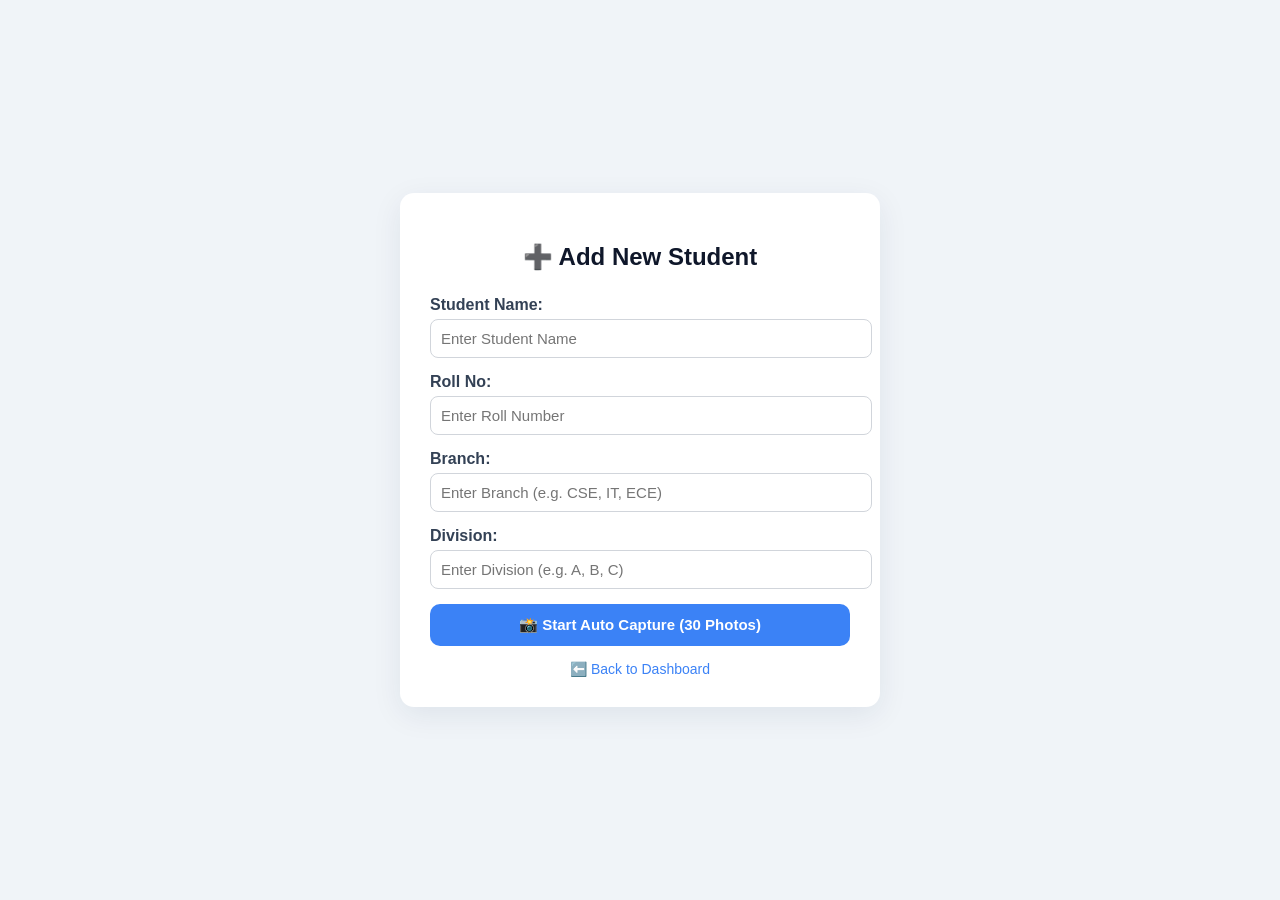
<file: templates/add_student.html>
<!doctype html>
<html>
<head>
  <meta charset="utf-8">
  <title>Add Student</title>
  <style>
    body {
      font-family: Inter, Arial, sans-serif;
      background: #f0f4f8;
      margin: 0;
      height: 100vh;
      display: flex;
      align-items: center;
      justify-content: center;
    }
    .card {
      width: 420px;
      background: white;
      border-radius: 14px;
      box-shadow: 0 8px 30px rgba(13,38,76,0.08);
      padding: 30px;
      text-align: center;
    }
    h2 {
      margin-bottom: 25px;
      color: #0f172a;
    }
    label {
      display: block;
      text-align: left;
      margin-bottom: 5px;
      color: #334155;
      font-weight: 600;
    }
    input {
      width: 100%;
      padding: 10px;
      margin-bottom: 15px;
      border-radius: 8px;
      border: 1px solid #d1d5db;
      font-size: 15px;
    }
    button {
      width: 100%;
      padding: 12px;
      border: none;
      border-radius: 10px;
      background: #3b82f6;
      color: white;
      font-weight: 600;
      cursor: pointer;
      font-size: 15px;
      transition: 0.2s;
    }
    button:hover {
      background: #2563eb;
    }
    a {
      display: block;
      margin-top: 15px;
      color: #3b82f6;
      text-decoration: none;
      font-size: 14px;
    }
  </style>
</head>
<body>
  <div class="card">
    <h2>➕ Add New Student</h2>

    <form method="POST">
      <label>Student Name:</label>
      <input type="text" name="name" placeholder="Enter Student Name" required>

      <label>Roll No:</label>
      <input type="text" name="roll_no" placeholder="Enter Roll Number" required>

      <label>Branch:</label>
      <input type="text" name="branch" placeholder="Enter Branch (e.g. CSE, IT, ECE)" required>

      <label>Division:</label>
      <input type="text" name="division" placeholder="Enter Division (e.g. A, B, C)" required>

      <button type="submit">📸 Start Auto Capture (30 Photos)</button>
    </form>

    <a href="/admin">⬅️ Back to Dashboard</a>
  </div>
</body>
</html>
</file>
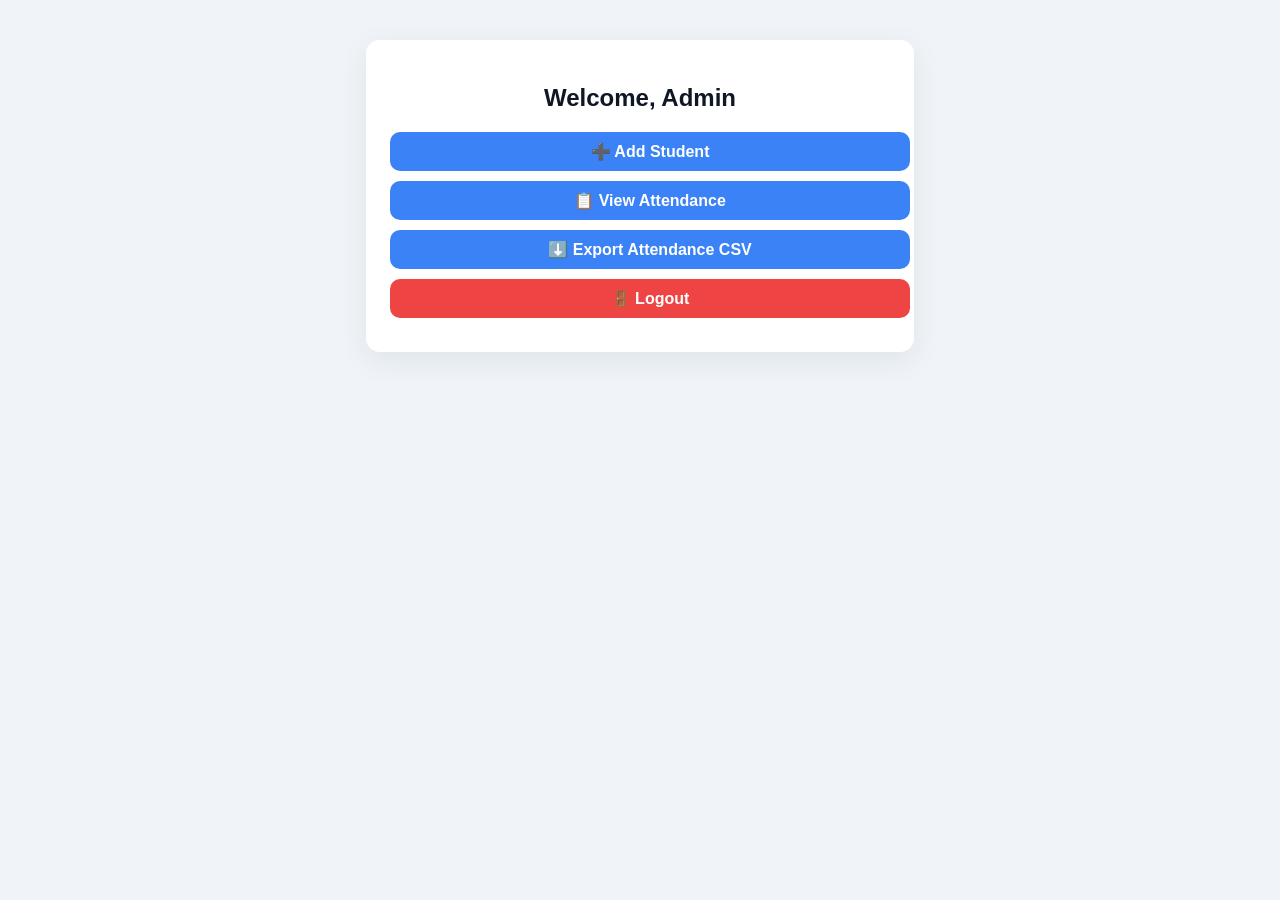
<file: templates/admin_dashboard.html>
<!doctype html>
<html>
<head>
  <meta charset="utf-8">
  <title>Admin Dashboard</title>
  <style>
    body{font-family:Inter,Arial;background:#f0f4f8;margin:0;padding:40px;color:#0f1724}
    .card{max-width:500px;margin:auto;background:white;border-radius:14px;box-shadow:0 8px 30px rgba(13,38,76,0.08);padding:24px;text-align:center}
    h2{margin-bottom:20px}
    .btn{display:block;width:100%;margin:10px 0;padding:10px;background:#3b82f6;color:white;text-decoration:none;border-radius:10px;font-weight:600;transition:0.2s}
    .btn:hover{background:#2563eb}
    .logout{background:#ef4444}
    .logout:hover{background:#dc2626}
  </style>
</head>
<body>
  <div class="card">
    <h2>Welcome, Admin</h2>
    <a href="/add_student" class="btn">➕ Add Student</a>
    <a href="/attendance" class="btn">📋 View Attendance</a>
    <a href="/export_csv" class="btn">⬇️ Export Attendance CSV</a>
    <a href="/admin/logout" class="btn logout">🚪 Logout</a>
  </div>
</body>
</html>
</file>
